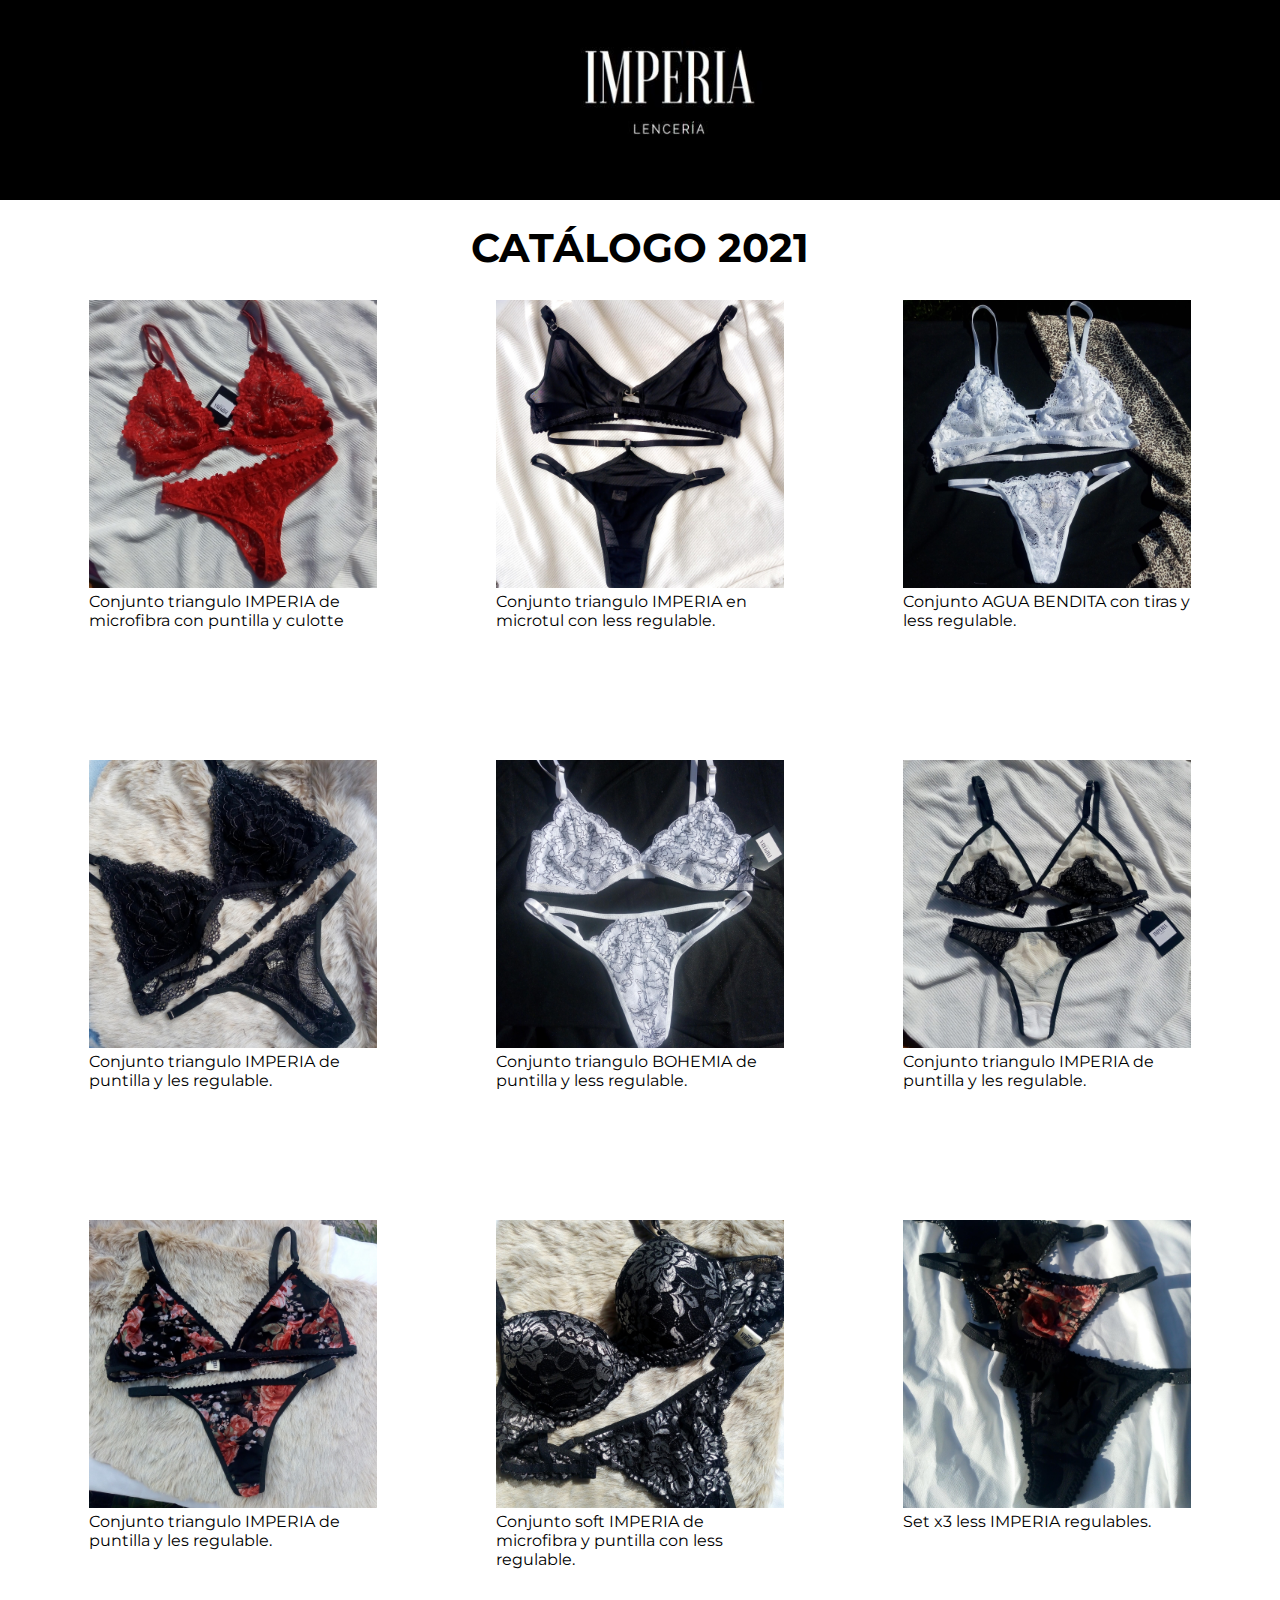
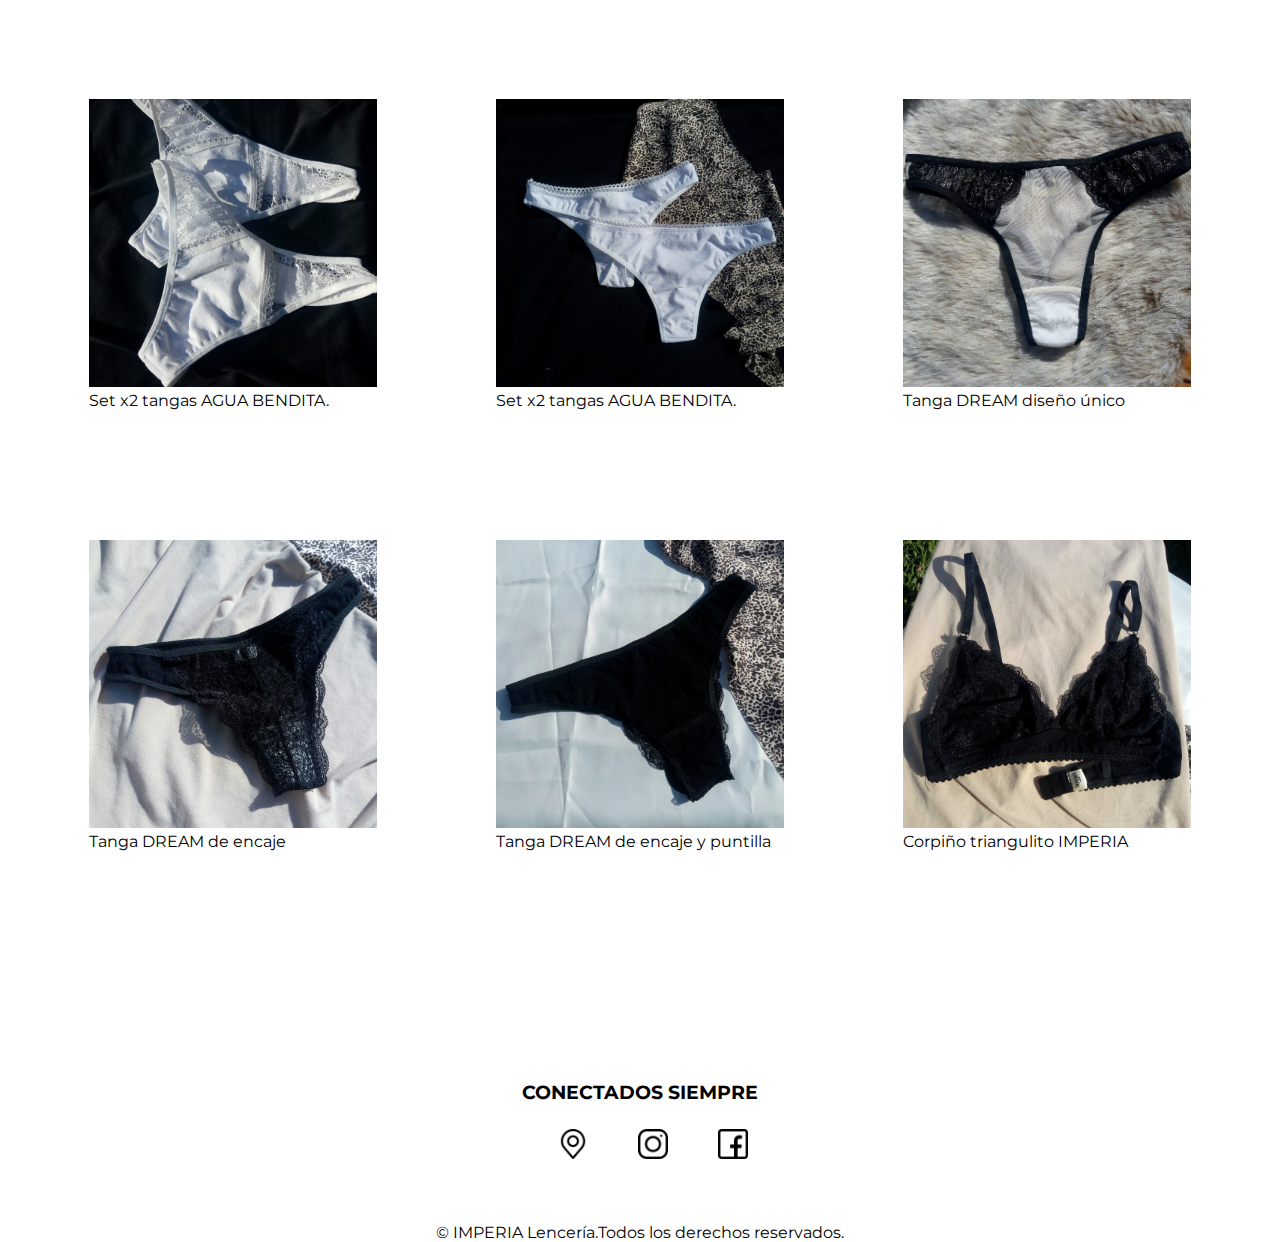
<file: catalogo.html>
<!DOCTYPE html>
<html lang="en">
<head>
    <meta charset="UTF-8">
    <link rel="stylesheet" href="./assets/css/estiloscat.css">
    <meta http-equiv="X-UA-Compatible" content="IE=edge">
    <meta name="viewport" content="width=device-width, initial-scale=1.0">
    <title>Catálogo- IMPERIA </title>
    <link rel="shortcut icon" href="./assets/imagenes/fleur-de-lis-5220748_1280.webp" type="image/x-icon"> 
    <link rel="preconnect" href="https://fonts.googleapis.com">
    <link rel="preconnect" href="https://fonts.gstatic.com" crossorigin>
    <link href="https://fonts.googleapis.com/css2?family=Manrope:wght@600&display=swap" rel="stylesheet"> 
    <link href="https://cdn.jsdelivr.net/npm/bootstrap@5.0.2/dist/css/bootstrap.min.css" rel="stylesheet" integrity="sha384-EVSTQN3/azprG1Anm3QDgpJLIm9Nao0Yz1ztcQTwFspd3yD65VohhpuuCOmLASjC" crossorigin="anonymous">
    <link rel="preconnect" href="https://fonts.googleapis.com">
<link rel="preconnect" href="https://fonts.gstatic.com" crossorigin>
<link href="https://fonts.googleapis.com/css2?family=Montserrat:wght@300&display=swap" rel="stylesheet">
</head>
<body>
  <header class="header">
    <nav class="navegación">
        <a href="./index.html">
            <img src="./assets/imagenes/index.jpeg" alt="logtipoImperia">
         </a>
    <div class="titulo">
        <h1>CATÁLOGO 2021</h1>
    </div>
    </nav>
</header>
<div id="conjuntos">
    <div class="card" style="width: 18rem;">
        <img src="./assets/imagenes/conjunto-rojo.jpg" class="card-img-top" alt="conjunto">
        <div class="card-body">
          <p class="card-text">Conjunto triangulo IMPERIA de microfibra con puntilla y culotte</p>
        </div>
      </div>
      <div class="card" style="width: 18rem;">
        <img src="./assets/imagenes/conjunto-negro-transparente.jpg" class="card-img-top" alt="conjunto">
        <div class="card-body">
          <p class="card-text">Conjunto triangulo IMPERIA en microtul con less regulable.</p>
        </div>
      </div>
      <div class="card" style="width: 18rem;">
        <img src="./assets/imagenes/conjunto-blanco.jpg" class="card-img-top" alt="conjunto">
        <div class="card-body">
          <p class="card-text">Conjunto AGUA BENDITA con tiras y less regulable.</p>
        </div>
      </div>
      <div class="card" style="width: 18rem;">
        <img src="./assets/imagenes/conjunto-negro-transp.jpg" class="card-img-top" alt="conjunto">
        <div class="card-body">
          <p class="card-text">Conjunto triangulo IMPERIA de puntilla y les regulable.</p>
        </div>
      </div>
      <div class="card" style="width: 18rem;">
        <img src="./assets/imagenes/conjunto-blanco-negro.jpg" class="card-img-top" alt="conjunto">
        <div class="card-body">
          <p class="card-text">Conjunto triangulo BOHEMIA de puntilla y less regulable.</p>
        </div>
      </div>
      <div class="card" style="width: 18rem;">
        <img src="./assets/imagenes/conjunto-negro-blanco.jpg" class="card-img-top" alt="conjunto">
        <div class="card-body">
          <p class="card-text">Conjunto triangulo IMPERIA de puntilla y les regulable.</p>
        </div>
      </div>
      <div class="card" style="width: 18rem;">
        <img src="./assets/imagenes/conjunto-negro-rosa.jpg" class="card-img-top" alt="conjunto">
        <div class="card-body">
          <p class="card-text">Conjunto triangulo IMPERIA de puntilla y les regulable.</p>
        </div>
      </div>
      <div class="card" style="width: 18rem;">
        <img src="./assets/imagenes/conjunto-armado-negro.jpg" class="card-img-top" alt="conjunto">
        <div class="card-body">
          <p class="card-text">Conjunto soft IMPERIA de microfibra y puntilla con less regulable.</p>
        </div>
      </div>
      <div class="card" style="width: 18rem;">
        <img src="./assets/imagenes/set-tanga.jpg" class="card-img-top" alt="conjunto">
        <div class="card-body">
          <p class="card-text">Set x3 less IMPERIA regulables.</p>
        </div>
      </div>
      <div class="card" style="width: 18rem;">
        <img src="./assets/imagenes//set-vedetina.jpg" class="card-img-top" alt="conjunto">
        <div class="card-body">
          <p class="card-text">Set x2 tangas AGUA BENDITA.</p>
        </div>
      </div>
      <div class="card" style="width: 18rem;">
        <img src="./assets/imagenes/set-vedetina-bl.jpg" class="card-img-top" alt="conjunto">
        <div class="card-body">
          <p class="card-text">Set x2 tangas AGUA BENDITA.</p>
        </div>
      </div>
      <div class="card" style="width: 18rem;">
        <img src="./assets/imagenes/tan-unic.jpg" class="card-img-top" alt="conjunto">
        <div class="card-body">
          <p class="card-text">Tanga DREAM diseño único</p>
        </div>
      </div>
      <div class="card" style="width: 18rem;">
        <img src="./assets/imagenes/tang-n-unica.jpg" class="card-img-top" alt="conjunto">
        <div class="card-body">
          <p class="card-text">Tanga DREAM de encaje</p>
        </div>
      </div>
      <div class="card" style="width: 18rem;">
        <img src="./assets/imagenes/tang-unica.jpg" class="card-img-top" alt="conjunto">
        <div class="card-body">
          <p class="card-text">Tanga DREAM de encaje y puntilla</p>
        </div>
      </div>
      <div class="card" style="width: 18rem;">
        <img src="./assets/imagenes/corpiño.jpg" class="card-img-top" alt="conjunto">
        <div class="card-body">
          <p class="card-text">Corpiño triangulito IMPERIA</p>
        </div>
      </div>

</div>
<section id="footer">
    <div class="claseRedes">
      <h3>CONECTADOS SIEMPRE</h3>
      <ul class="redeSociales">
        <li> <a class="icono" href="https://www.google.com/maps/place/CRE,+Calle+314+201,+S3561+Avellaneda,+Provincia+de+Santa+Fe/@-29.1088947,-59.6557044,68m/data=!3m1!1e3!4m5!3m4!1s0x944eba0a99810ccb:0xdf0480c305024cec!8m2!3d-29.1088054!4d-59.6558958"> <img src="./assets/imagenes/place.png" alt="ubicación"> </a> </li>
        <li><a class="icono" href="https://www.instagram.com/estoes.imperia/"> <img src="./assets/imagenes/instagram.png" alt="instagramImperia"> </a></li>
        <li><a class="icono" href="https://www.facebook.com/Imperia-Lencer%C3%ADa-104222271675397"> <img src="./assets/imagenes/facebook.png" alt="imperiaFacebook"> </a></li>
      </ul>
    </div>
  
  </section>
  
          <!-- Copyright -->
            <div id="copyright">
              <ul class="links">
                <li>&copy;  IMPERIA Lencería.Todos los derechos reservados.</li>
                
              </ul>
            </div>
  
        </div>
      </div>
    </div>
  </section>

<script src="https://cdn.jsdelivr.net/npm/bootstrap@5.0.2/dist/js/bootstrap.bundle.min.js" integrity="sha384-MrcW6ZMFYlzcLA8Nl+NtUVF0sA7MsXsP1UyJoMp4YLEuNSfAP+JcXn/tWtIaxVXM" crossorigin="anonymous"></script>
<script src="https://cdn.jsdelivr.net/npm/@popperjs/core@2.9.2/dist/umd/popper.min.js" integrity="sha384-IQsoLXl5PILFhosVNubq5LC7Qb9DXgDA9i+tQ8Zj3iwWAwPtgFTxbJ8NT4GN1R8p" crossorigin="anonymous"></script>
<script src="https://cdn.jsdelivr.net/npm/bootstrap@5.0.2/dist/js/bootstrap.min.js" integrity="sha384-cVKIPhGWiC2Al4u+LWgxfKTRIcfu0JTxR+EQDz/bgldoEyl4H0zUF0QKbrJ0EcQF" crossorigin="anonymous"></script>


</body>

</html>
</file>
<file: assets/css/estiloscat.css>
* {
    padding: 0;
    margin: 0;
    box-sizing: border-box;
 }
 
 
 header {
     justify-content: center;
  }
  .navegación {
     background-color: black;
     height: 200px;
     width: 100%;
    
  }
  
  .navegación img {
     width: 300px;   
    margin-left: 520px;
  
  
  }
 h1 {
    font-family: 'Montserrat', sans-serif;
     font-size: 40px;
     
     
 }
 .titulo {
    margin: 40px;
    font-family: 'Montserrat', sans-serif;
    font-size: 40px;
    display: flex;
    justify-content: center;
 }
 .card {
    margin: 30px;
    margin-top: 100px;
   
 }
 .card img {
    width: 18rem;
 }
 .card-body {
    width: 18rem;
    font-family: 'Montserrat', sans-serif;
 }
 #conjuntos {
    display: flex;
    flex-wrap: wrap;
    justify-content: center;
    justify-content: space-evenly;
 }
 
 #footer {
    margin-top: 200px;
    display: flex;
    flex-direction: column;
   align-items: center;
   align-self: flex-end;
   justify-content: space-between;
   
 }
 
 #footer h3 {
    font-family: 'Montserrat', sans-serif;
 }
 .icono {
    margin-top: 15px;
    padding-left: 26px;
 
 }
 .claseRedes li {
    list-style: none;
    display: inline-flex;
    justify-content: center;
   
 }
 .claseRedes img {
    width: 30px;
    margin-top: 10px;
    margin: 10px;
 }
 
 #copyright {
    margin-top: 50px;
    display: flex;
    flex-direction: column;
    align-items: center;
 }
 .links {
    font-family:'Montserrat', sans-serif;
    list-style: none;
 }
 @media (max-width: 768px) { 
 
    .header img {
       width: 190px;
       margin-left: 80px;
       margin-top: 40px;
       
    }
    
    
    .linkNavegación {
       font-size: 10px;
    }
    .navegación {
       height: 160px;
    }
    .cajaLinks {
    display: flex;
    justify-content: space-evenly;
    }
 }
</file>
